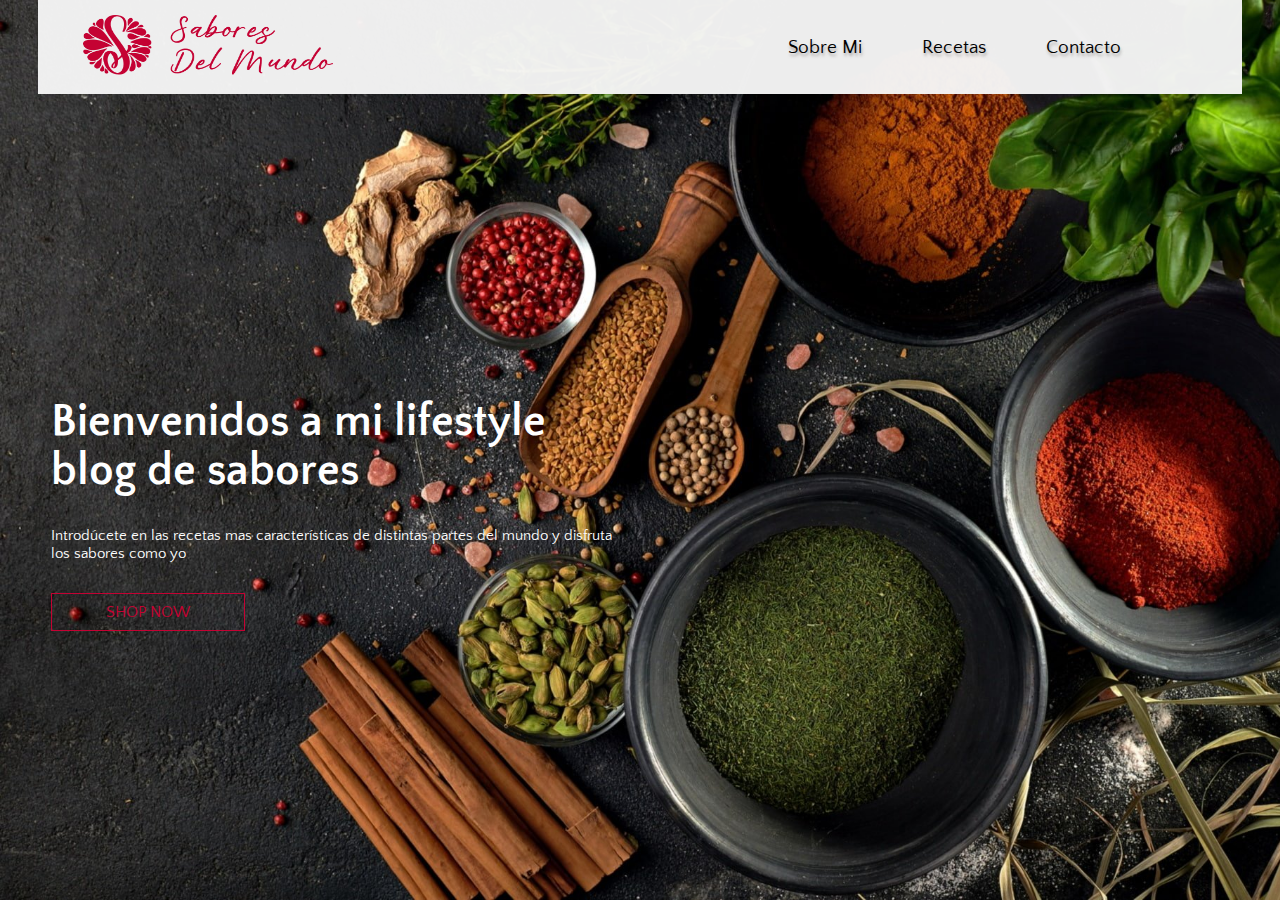
<file: index.html>
<!DOCTYPE html>
<html lang="en">
<head>
    <meta charset="UTF-8">
    <meta http-equiv="X-UA-Compatible" content="IE=edge">
    <meta name="viewport" content="width=device-width, initial-scale=1.0">
    <title>Sabores Del Mundo</title>
    <link rel="preconnect" href="https://fonts.googleapis.com">
    <link rel="preconnect" href="https://fonts.gstatic.com" crossorigin>
    <link href="https://fonts.googleapis.com/css2?family=Dancing+Script&family=Quattrocento+Sans:wght@400;700&display=swap" rel="stylesheet">
    <link rel="stylesheet" href="./css/style.css">
</head>
<body>
    <header>
        <nav>
            <a href="./index.html">
                    <img src="./assets/sabores-del-mundo.png" class="logo" alt="logo" width="200" height="50">
            </a>
            <ul>
                <li>
                        <a href="./pages/sobremi.html">Sobre Mi</a>
                </li>
                <li>
                        <a href="./pages/recetas.html">Recetas</a>
                </li>
                <li>
                        <a href="./pages/contacto.html">Contacto</a>
                </li>
            </ul>
        </nav>
    </header>
    <main>
        <div class="background_hero"></div>
        <div class="container_hero">
            <div class="wrap">
                <div class="box">
                    <h1>Bienvenidos a mi lifestyle blog de sabores</h1>
                    <p>Introdúcete en las recetas mas características de distintas partes del mundo y disfruta los sabores como yo</p>
                    <div class="boton_hero">
                        <a href="./pages/recetas.html">SHOP NOW</a>

                    </div>
                </div>
            </div>  
        </div>
    </main>
    <!-- <footer class="footer_contenedor">
        <div class="footer_bg">
            
            <div class="footer_form">
                <form action="">
                    <div class="form_title">
                        <p>Subscríbete y recibe Novedades</p>
                    </div>
                    <div class="form_inputs">
                        <div>
                            <input type="email"    placeholder="Ingresa tu email aqui *" class="input_footer" >
                            <label for="" ></label>
                        </div>
                        <div>
                            <input type="submit" 
                            class="boton_footer"
                            value="Subscribe" >
                        </div>
                    </div>
                
                </form>
            </div>
            
            <div class="footer_redes">
                <section class="icons">
                    <a href=""><i class="bi bi-facebook"></i></a>
                    <a href=""><i class="bi bi-instagram"></i></a>
                    <a href=""><i class="bi bi-google"></i></a>
                    <a href=""><i class="bi bi-whatsapp"></i></a>
                    <a href=""><i class="bi bi-twitch"></i></a>
                </section>
            </div>

        </div>
         
         
        <div class="footer_copyright">
             © 2023 Copyright:
            <a href="">SaboresdelMundo.com</a>
        </div>
        
    </footer> -->
</body>
</html>
</file>
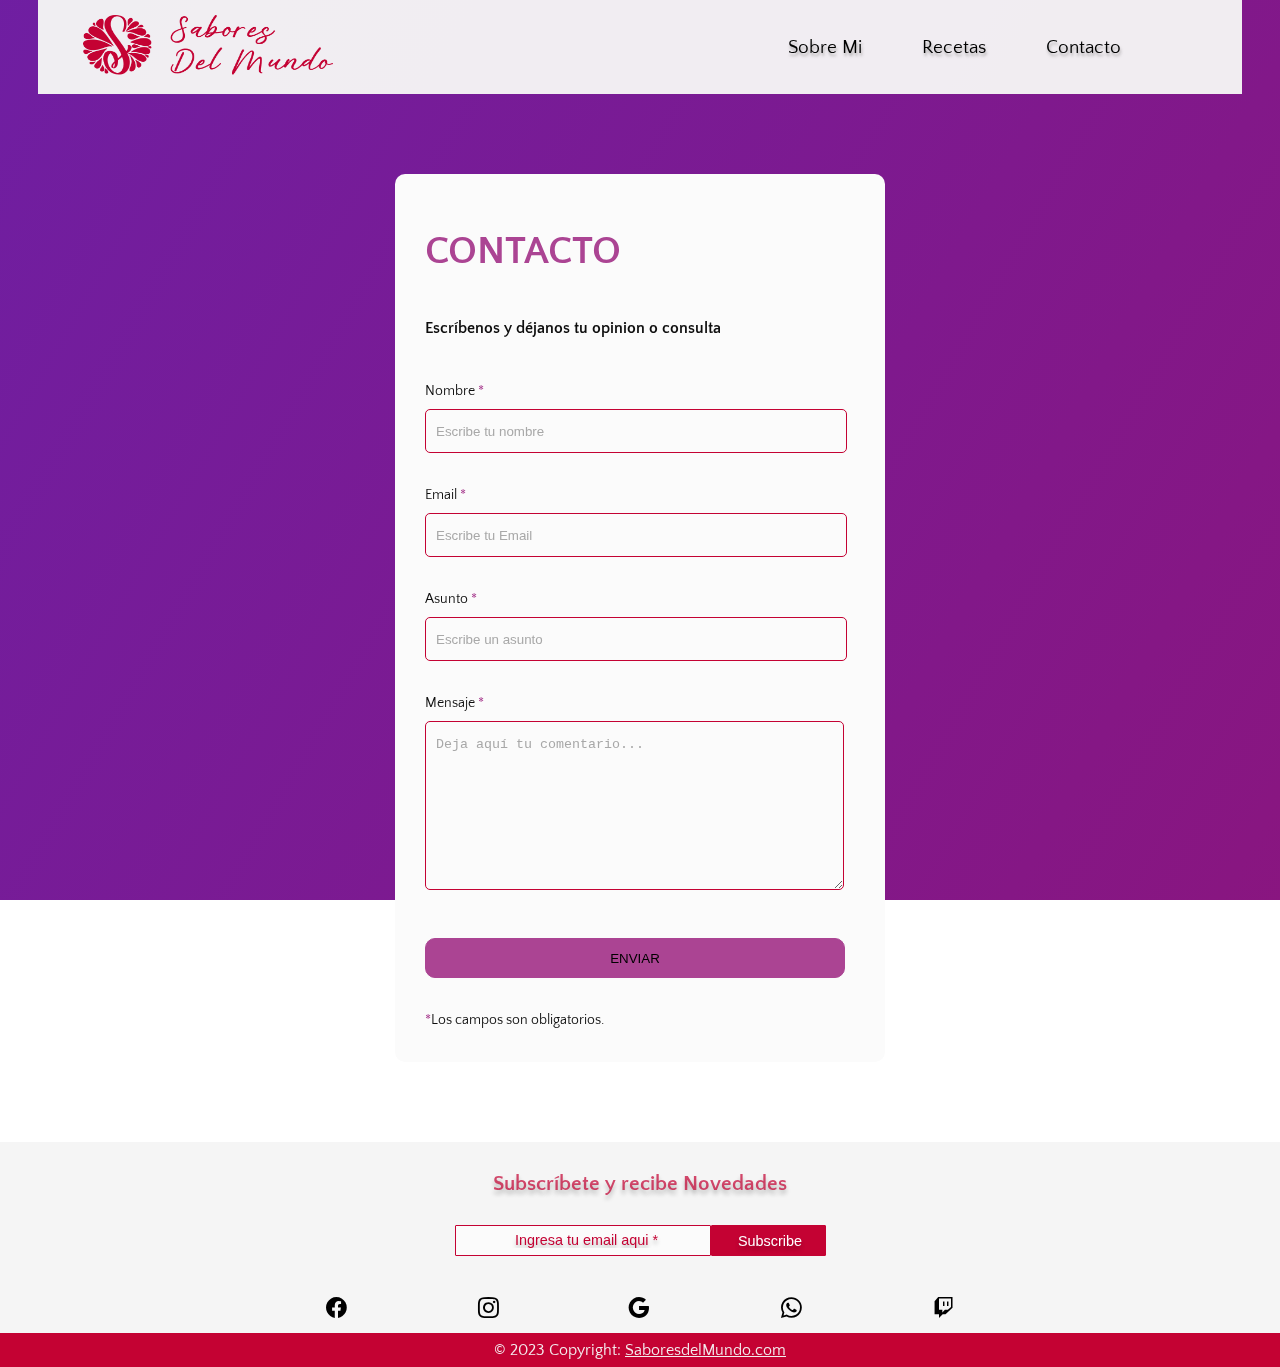
<file: pages/contacto.html>
<!DOCTYPE html>
<html lang="en">
<head>
    <meta charset="UTF-8">
    <meta http-equiv="X-UA-Compatible" content="IE=edge">
    <meta name="viewport" content="width=device-width, initial-scale=1.0">
    <title>Sabores Del Mundo</title>
    <link rel="preconnect" href="https://fonts.googleapis.com">
    <link rel="preconnect" href="https://fonts.gstatic.com" crossorigin>
    <link href="https://fonts.googleapis.com/css2?family=Dancing+Script&family=Quattrocento+Sans:wght@400;700&display=swap" rel="stylesheet">
    <link rel="stylesheet" href="../css/style.css">
</head>
<body>
    <header>
        <nav>
            <a href="../index.html">
                    <img src="../assets/sabores-del-mundo.png" class="logo" alt="logo" width="200" height="50">
            </a>
            <ul>
                <li>
                        <a href="../pages/sobremi.html" target="_blank">Sobre Mi</a>
                </li>
                <li>
                        <a href="../pages/recetas.html" target="_blank">Recetas</a>
                </li>
                <li>
                        <a href="../pages/contacto.html" target="_blank">Contacto</a>
                </li>
            </ul>
        </nav>
    </header>
    <main>
        <div class="bg"></div>
        <div class="bg bg2"></div>
        <div class="bg bg3"></div>

        <div class="formulario_contacto">
            <div class="formulario">
                <h1>CONTACTO</h1>
                <h3>Escríbenos y déjanos tu opinion o consulta</h3>
                <form action="https://formsubmit.co/luciagallardoherrera@gmail.com" method="post">
                    <p>
                        <label for="nombre" class="colocar_nombre">Nombre
                            <span class="obligatorio">*</span>
                        </label>
                        <input type="text" name="introducir_nombre" id="nombre" required="obligatorio" placeholder="Escribe tu nombre">
                    </p>
                    <p>
                        <label for="email" class="colocar_email">Email
                            <span class="obligatorio">*</span>
                        </label>
                        <input type="email" name="introducir_email" id="email" required="obligatorio" placeholder="Escribe tu Email">
                    </p>
                    <p>
                        <label for="asunto" class="colocar_asunto">Asunto
                            <span class="obligatorio">*</span>
                        </label>
                        <input type="text" name="introducir_asunto" id="asunto" required="obligatorio" placeholder="Escribe un asunto">
                    </p>
                    <p>
                        <label for="mensaje" class="colocar_mensaje">Mensaje
                            <span class="obligatorio">*</span>
                        </label>
                        <textarea name="introducir_mensaje" class="texto_mensaje" id="mensaje" required="obligatorio" placeholder="Deja aquí tu comentario..."></textarea>
                    </p>
                    <input class="boton_enviar" type="submit" value="Enviar" name="enviar_formulario" id="enviar">
                    <p class="aviso">
                        <span class="obligatorio">*</span>Los campos son obligatorios.
                    </p>
                    <input type="hidden" name="_next" value="http://127.0.0.1:5500/pages/contacto.html">
                    <input type="hidden" name="_captcha" value="false">
                </form>
            </div>
        </div>

        
    </main>
    <footer class="footer_contenedor">
        <div class="footer_bg">
            <!-- Form Subscripción -->
            <div class="footer_form">
                <form action="">
                    <div class="form_title">
                        <p>Subscríbete y recibe Novedades</p>
                    </div>
                    <div class="form_inputs">
                        <div>
                            <input type="email"    placeholder="Ingresa tu email aqui *" class="input_footer" >
                            <label for="" ></label>
                        </div>
                        <div>
                            <input type="submit" 
                            class="boton_footer"
                            value="Subscribe" >
                        </div>
                    </div>
                
                </form>
            </div>
            <!-- Redes -->
            <div class="footer_redes">
                <section class="icons">
                    <a href=""><i class="bi bi-facebook"></i></a>
                    <a href=""><i class="bi bi-instagram"></i></a>
                    <a href=""><i class="bi bi-google"></i></a>
                    <a href=""><i class="bi bi-whatsapp"></i></a>
                    <a href=""><i class="bi bi-twitch"></i></a>
                </section>
            </div>

        </div>
         
         <!-- Copyright -->
        <div class="footer_copyright">
             © 2023 Copyright:
            <a href="">SaboresdelMundo.com</a>
        </div>
        <!-- Copyright -->
    </footer>
</body>
</html>
</file>
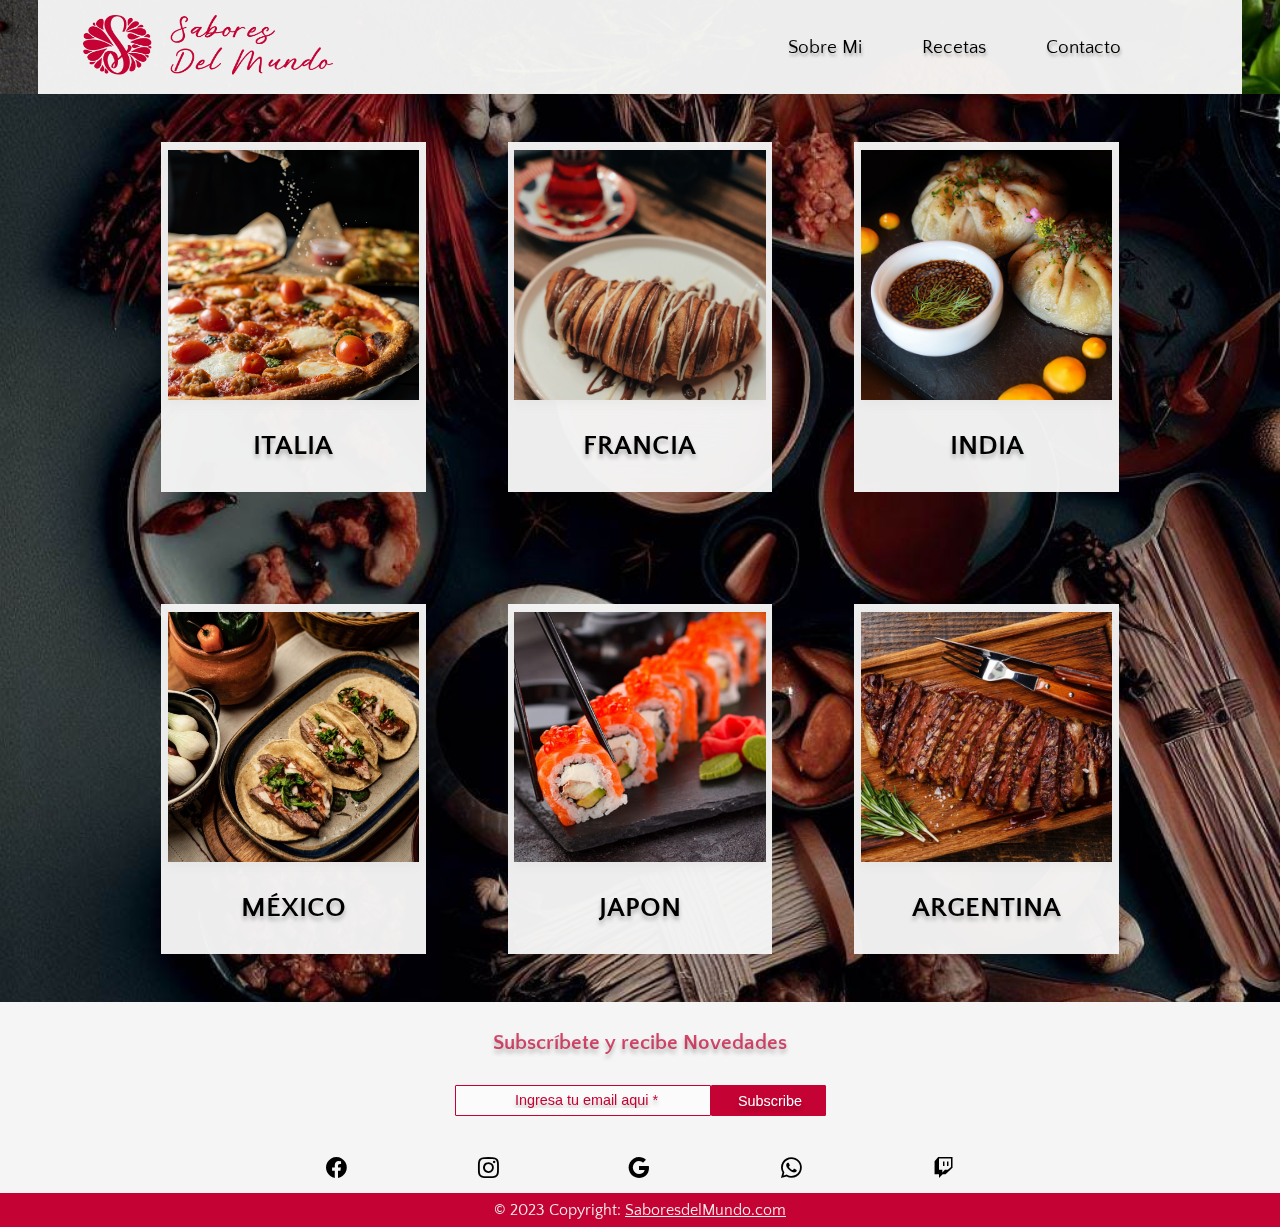
<file: pages/recetas.html>
<!DOCTYPE html>
<html lang="en">
<head>
    <meta charset="UTF-8">
    <meta http-equiv="X-UA-Compatible" content="IE=edge">
    <meta name="viewport" content="width=device-width, initial-scale=1.0">
    <title>Sabores Del Mundo</title>
    <link rel="preconnect" href="https://fonts.googleapis.com">
    <link rel="preconnect" href="https://fonts.gstatic.com" crossorigin>
    <link href="https://fonts.googleapis.com/css2?family=Dancing+Script&family=Quattrocento+Sans:wght@400;700&display=swap" rel="stylesheet">
    <link rel="stylesheet" href="../css/style.css">
</head>
<body>
    <header>
        <nav>
            <a href="../index.html">
                    <img src="../assets/sabores-del-mundo.png" class="logo" alt="logo" width="200" height="50">
            </a>
            <ul>
                <li>
                        <a href="../pages/sobremi.html" target="_blank">Sobre Mi</a>
                </li>
                <li>
                        <a href="../pages/recetas.html" target="_blank">Recetas</a>
                </li>
                <li>
                        <a href="../pages/contacto.html" target="_blank">Contacto</a>
                </li>
            </ul>
        </nav>
    </header>
<main>
    <div class="contenedor_bg">
        <div class="contenedor_card">
            <div class="card">
                <div class="card_img">
                    <img src="../assets/italia.jpg" alt=""> 
                </div>
                <div class="title">
                    <h3>Italia</h3>
                </div>
            </div>
            <div class="card">
                <div class="card_img">
                    <img src="../assets/francia.jpg" alt=""> 
                </div>
                <div class="title">
                    <h3>Francia</h3>
                </div>
            </div>
            <div class="card">
                <div class="card_img">
                    <img src="../assets/india.jpg" alt=""> 
                </div> 
                <div class="title">
                    <h3>India</h3>
                </div>
            </div>
            <div class="card">
                <div class="card_img">
                    <img src="../assets/sabores-mexicoo.jpeg" alt=""> 
                </div> 
                <div class="title">
                    <h3>México</h3>
                </div>
            </div>
            <div class="card">
                <div class="card_img">
                    <img src="../assets/sabores-japonpon.jpeg" alt="">
                </div>
                <div class="title">
                    <h3>Japon</h3>
                </div>
            </div>
            <div class="card">
                <div class="card_img">
                    <img src="../assets/sabores-argentina.jpeg" alt=""> 
                </div>
                <div class="title">
                    <h3>Argentina</h3>
                </div>
            </div>
        </div>
        
    </div>
        
</main>
    <footer class="footer_contenedor">
        <div class="footer_bg">
            <!-- Form Subscripción -->
            <div class="footer_form">
                <form action="">
                    <div class="form_title">
                        <p>Subscríbete y recibe Novedades</p>
                    </div>
                    <div class="form_inputs">
                        <div>
                            <input type="email"    placeholder="Ingresa tu email aqui *" class="input_footer" >
                            <label for="" ></label>
                        </div>
                        <div>
                            <input type="submit" 
                            class="boton_footer"
                            value="Subscribe" >
                        </div>
                    </div>
                
                </form>
            </div>
            <!-- Redes -->
            <div class="footer_redes">
                <section class="icons">
                    <a href=""><i class="bi bi-facebook"></i></a>
                    <a href=""><i class="bi bi-instagram"></i></a>
                    <a href=""><i class="bi bi-google"></i></a>
                    <a href=""><i class="bi bi-whatsapp"></i></a>
                    <a href=""><i class="bi bi-twitch"></i></a>
                </section>
            </div>

        </div>
         
         <!-- Copyright -->
        <div class="footer_copyright">
             © 2023 Copyright:
            <a href="">SaboresdelMundo.com</a>
        </div>
        <!-- Copyright -->
    </footer>
</body>
</html>
</file>
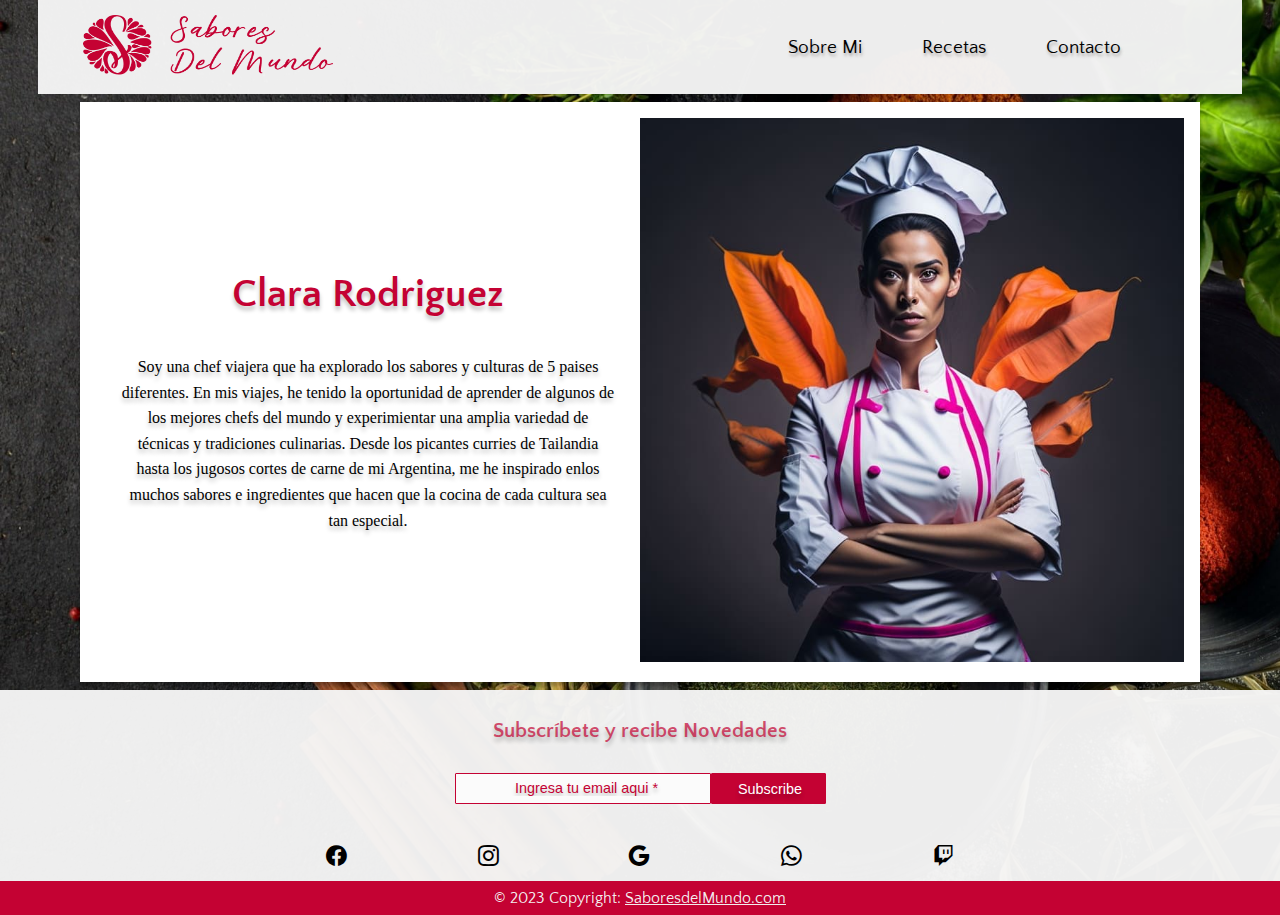
<file: pages/sobremi.html>
<!DOCTYPE html>
<html lang="en">
<head>
    <meta charset="UTF-8">
    <meta http-equiv="X-UA-Compatible" content="IE=edge">
    <meta name="viewport" content="width=device-width, initial-scale=1.0">
    <title>Sabores Del Mundo</title>
    <link rel="preconnect" href="https://fonts.googleapis.com">
    <link rel="preconnect" href="https://fonts.gstatic.com" crossorigin>
    <link href="https://fonts.googleapis.com/css2?family=Dancing+Script&family=Quattrocento+Sans:wght@400;700&display=swap" rel="stylesheet">
    <link rel="stylesheet" href="../css/style.css">
</head>
<body>
    <header>
        <nav>
            <a href="../index.html">
                    <img src="../assets/sabores-del-mundo.png" class="logo" alt="logo" width="200" height="50">
            </a>
            <ul>
                <li>
                        <a href="../pages/sobremi.html" target="_blank">Sobre Mi</a>
                </li>
                <li>
                        <a href="../pages/recetas.html" target="_blank">Recetas</a>
                </li>
                <li>
                        <a href="../pages/contacto.html" target="_blank">Contacto</a>
                </li>
            </ul>
        </nav>
    </header>
    <main>

        <div class="container">
            <div class="container_text">
                <h2 class="text_title">Clara Rodriguez</h2>
                <p class="text_parrafo">Soy una chef viajera que ha explorado los sabores y culturas de 5 paises diferentes. En mis viajes, he tenido la oportunidad de aprender de algunos de los mejores chefs del mundo y experimientar una amplia variedad de técnicas y tradiciones culinarias. Desde los picantes curries de Tailandia hasta los jugosos cortes de carne de mi Argentina, me he inspirado enlos muchos sabores e ingredientes que hacen que la cocina de cada cultura sea tan especial.</p>
            </div>
            <div class="container_img">
                <img src="../assets/chef-2.jpg" alt="retrato Clara Rodriguez">
            </div>
        </div>
        
    </main>
    <footer class="footer_contenedor">
        <div class="footer_bg">
            <!-- Form Subscripción -->
            <div class="footer_form">
                <form action="">
                    <div class="form_title">
                        <p>Subscríbete y recibe Novedades</p>
                    </div>
                    <div class="form_inputs">
                        <div>
                            <input type="email"    placeholder="Ingresa tu email aqui *" class="input_footer" >
                            <label for="" ></label>
                        </div>
                        <div>
                            <input type="submit" 
                            class="boton_footer"
                            value="Subscribe" >
                        </div>
                    </div>
                
                </form>
            </div>
            <!-- Redes -->
            <div class="footer_redes">
                <section class="icons">
                    <a href=""><i class="bi bi-facebook"></i></a>
                    <a href=""><i class="bi bi-instagram"></i></a>
                    <a href=""><i class="bi bi-google"></i></a>
                    <a href=""><i class="bi bi-whatsapp"></i></a>
                    <a href=""><i class="bi bi-twitch"></i></a>
                </section>
            </div>

        </div>
         
         <!-- Copyright -->
        <div class="footer_copyright">
             © 2023 Copyright:
            <a href="">SaboresdelMundo.com</a>
        </div>
        <!-- Copyright -->
    </footer>
</body>
</html>
</file>
<file: css/style.css>
@import url("https://cdn.jsdelivr.net/npm/bootstrap-icons@1.10.5/font/bootstrap-icons.css");
header {
  background-color: rgba(245, 245, 245, 0.97);
  top: 0;
  width: 94%;
  margin: auto; }

.logo {
  width: 250px;
  height: 60px;
  padding: 5px; }

nav {
  display: flex;
  justify-content: space-between;
  align-items: center;
  flex-wrap: nowrap; }
  nav ul {
    display: flex;
    padding: 0; }
    nav ul a {
      padding: 10px 30px;
      font-size: 1.2rem;
      text-shadow: 10px; }
    nav ul a:hover {
      color: #c40233;
      transform: scale(1.1); }

.footer_contenedor {
  display: block;
  left: 0;
  bottom: 0;
  width: 100%;
  text-align: center; }
  .footer_contenedor .footer_copyright {
    background-color: #c40233;
    color: rgba(245, 245, 245, 0.97);
    padding: .5rem; }
    .footer_contenedor .footer_copyright a {
      color: rgba(245, 245, 245, 0.97); }

.footer_redes {
  padding: .8rem;
  display: flex;
  justify-content: center;
  align-items: center;
  flex-wrap: nowrap; }
  .footer_redes .icons {
    width: 50%;
    display: flex;
    justify-content: space-between;
    align-items: center;
    flex-wrap: nowrap; }
    .footer_redes .icons a {
      font-size: 1.3rem;
      color: #000;
      transition: 1s; }
    .footer_redes .icons a:hover {
      color: #c40233;
      transform: scale(1.5); }

.form_inputs {
  margin: .5rem;
  display: flex;
  justify-content: center;
  align-items: center;
  flex-wrap: nowrap; }

.form_title {
  font-family: 'Quattrocento Sans';
  font-style: normal;
  font-weight: 700;
  font-size: 1.3rem;
  line-height: 22px;
  color: rgba(196, 2, 51, 0.71);
  text-shadow: 0px 4px 4px rgba(0, 0, 0, 0.25); }

.footer_bg {
  background-color: rgba(245, 245, 245, 0.97);
  padding-top: .6rem; }

body {
  margin: 0;
  padding: 0;
  font-family: 'Quattrocento Sans', sans-serif; }

ul {
  list-style-type: none;
  text-decoration: none; }
  ul a {
    color: black;
    display: inline-block;
    text-decoration: none;
    text-shadow: 1px 3px 3px rgba(144, 141, 141, 0.73); }

a:active {
  text-decoration: none;
  color: #c40233; }

a:visited {
  text-decoration: none; }

.contenedor_card {
  display: flex;
  flex-direction: column;
  align-items: center;
  justify-content: center; }
  .contenedor_card .card {
    width: 60%;
    height: 350px;
    margin: 2rem 0 2rem 0;
    background-color: rgba(245, 245, 245, 0.97); }
    .contenedor_card .card .card_img {
      width: 95%;
      margin: auto;
      filter: drop-shadow(0px 4px 4px rgba(217, 217, 217, 0.38));
      backdrop-filter: blur(2px); }
      .contenedor_card .card .card_img img {
        width: 100%;
        height: 250px;
        object-fit: cover;
        margin-top: .5rem; }
    .contenedor_card .card .title {
      font-family: 'Quattrocento Sans';
      font-style: normal;
      font-weight: 400;
      font-size: 24px;
      line-height: 27px;
      text-align: center;
      text-transform: uppercase;
      color: #000000;
      text-shadow: 0px 4px 4px rgba(0, 0, 0, 0.25); }

@media (min-width: 750px) {
  .contenedor_card {
    display: grid;
    grid-template-columns: 1fr 1fr;
    grid-template-rows: 1fr 1fr 1fr;
    gap: 1rem; }
    .contenedor_card .card {
      width: 70%;
      justify-content: center;
      margin: auto;
      margin-top: 3rem;
      margin-bottom: 3rem; } }
@media (min-width: 1100px) {
  .contenedor_card {
    width: 80%;
    margin: auto;
    display: grid;
    grid-template-columns: 1fr 1fr 1fr;
    grid-template-rows: 1fr 1fr; }
    .contenedor_card .card {
      width: 80%; } }
.btn {
  border: none;
  border-radius: 2px;
  padding: 0.7em 1.5em;
  cursor: pointer;
  margin-right: 10px;
  margin-bottom: 10px;
  font-size: 1.5rem;
  font-weight: 500;
  transition: transform 100ms; }
  .btn:hover {
    transform: scale(1.1); }

.boton, .form_inputs .boton_footer {
  box-sizing: border-box;
  width: 115px;
  height: 31px;
  background: #c40233;
  border: 1px solid #C40233;
  border-radius: 1px;
  font-weight: 300;
  font-size: .9rem;
  text-align: center;
  color: #FFFFFF;
  text-shadow: 0px 4px 4px rgba(0, 0, 0, 0.25);
  transition: transform 100ms; }
  .boton:hover, .form_inputs .boton_footer:hover {
    transform: scale(1.1); }

.input, .form_inputs .input_footer {
  box-sizing: border-box;
  width: 256px;
  height: 31px;
  border: 1px solid #c40233;
  border-radius: 1px; }
  .input::placeholder, .form_inputs .input_footer::placeholder {
    text-align: center;
    font-size: .9rem;
    color: #c40233;
    text-shadow: 0px 4px 4px rgba(0, 0, 0, 0.25); }

@media (max-width: 420px) {
  .form_inputs {
    display: flex;
    justify-content: space-around;
    align-items: center;
    flex-wrap: wrap;
    flex-direction: column;
    margin: .6rem; }
    .form_inputs .input_footer {
      margin-bottom: 1rem; } }
@media (max-width: 992px) {
  nav {
    display: flex;
    justify-content: space-around;
    align-items: center;
    flex-wrap: wrap;
    padding-bottom: 20px;
    padding-top: 20px; }
    nav ul {
      padding-left: 0; } }
@media (min-width: 992px) {
  nav {
    display: flex;
    justify-content: space-between;
    align-items: center;
    flex-wrap: nowrap;
    width: 90%;
    margin: 0;
    padding-left: 30px; }
    nav img {
      margin: 10px; } }
@media (min-width: 1366px) {
  .footer_bg {
    display: flex;
    justify-content: space-around;
    align-items: center;
    flex-wrap: nowrap;
    margin-bottom: .6rem; }
    .footer_bg .footer_redes {
      width: 50%; }
    .footer_bg .footer_form {
      width: 50%; } }
html {
  height: 100%; }

body {
  margin: 0; }

.bg {
  animation: slide 10s ease infinite;
  background: linear-gradient(-60deg, #6422b0, #c40233, #6422b0);
  background-size: 400% 400%;
  bottom: 0;
  left: -60%;
  position: fixed;
  right: -60%;
  top: 0;
  z-index: -1; }

.bg2 {
  animation-direction: alternate-reverse;
  animation-duration: 5s; }

.bg3 {
  animation-duration: 5s; }

@keyframes slide {
  0% {
    background-position: 0 50%; }
  100% {
    background-position: 100% 50%; } }
.formulario_contacto {
  width: 460px;
  height: auto;
  margin: 80px auto;
  border-radius: 10px;
  padding-top: 30px;
  padding-bottom: 20px;
  background-color: #fbfbfb;
  padding-left: 30px; }

input {
  background-color: #fbfbfb;
  width: 408px;
  height: 40px;
  border-radius: 5px;
  border-style: solid;
  border-width: 1px;
  border-color: #c40233;
  margin-top: 10px;
  padding-left: 10px;
  margin-bottom: 20px; }

textarea {
  background-color: #fbfbfb;
  width: 405px;
  height: 150px;
  border-radius: 5px;
  border-style: solid;
  border-width: 1px;
  border-color: #c40233;
  margin-top: 10px;
  padding-left: 10px;
  margin-bottom: 20px;
  padding-top: 15px; }

label {
  display: block;
  float: center; }

.boton_enviar {
  padding-left: 5px;
  padding-right: 5px;
  margin-bottom: 20px;
  margin-top: 10px;
  text-transform: uppercase;
  background-color: #ab4493;
  border-color: #ab4493;
  border-style: solid;
  border-radius: 10px;
  width: 420px;
  cursor: pointer; }

span {
  color: #ab4493; }

.aviso {
  font-size: 13px;
  color: #0e0e0e; }

::-webkit-input-placeholder {
  color: #a8a8a8; }

::-webkit-textarea-placeholder {
  color: #a8a8a8; }

.formulario input:focus {
  outline: 0;
  border: 1px solid #ab4493; }
.formulario textarea:focus {
  outline: 0;
  border: 1px solid #ab4493; }
.formulario h3 {
  font-size: 16px;
  padding-bottom: 30px;
  color: #0e0e0e; }
.formulario p {
  font-size: 14px;
  color: #0e0e0e; }
.formulario h1 {
  font-size: 39px;
  text-align: letf;
  padding-bottom: 20px;
  color: #ab4493; }

body {
  margin: 0;
  padding: 0;
  background-image: url(../assets/heroo.jpg);
  background-repeat: no-repeat;
  background-size: cover; }

.container_hero {
  display: flex;
  max-width: 100%;
  height: 90vh; }
  .container_hero .wrap {
    max-width: 1500px;
    margin: 0 4vw;
    display: flex;
    flex-flow: row wrap; }
    .container_hero .wrap .box {
      flex-basis: 70%;
      color: white;
      text-align: left;
      align-self: center; }
      .container_hero .wrap .box h1 {
        font-size: 45px;
        line-height: 1.1; }
      .container_hero .wrap .box p {
        font-size: 15px;
        line-height: 1.2; }
      .container_hero .wrap .box .boton_hero {
        display: flex;
        justify-content: center;
        width: 15vw;
        min-height: 4vh;
        margin-top: 30px;
        border: solid 1px #c40233; }
        .container_hero .wrap .box .boton_hero a {
          color: #c40233;
          text-decoration: none;
          align-self: center; }

.contenedor_bg {
  width: 100%;
  background-image: url(../assets/sabores-recetafondo.jpg);
  background-color: rgba(245, 245, 245, 0.97);
  height: auto;
  background-position: center;
  background-repeat: repeat;
  background-size: cover; }

.container {
  display: flex;
  justify-content: center;
  align-items: center;
  flex-wrap: nowrap;
  flex-direction: column;
  width: 85%;
  margin: auto;
  padding: 1rem;
  margin-top: .5rem;
  margin-bottom: .5rem;
  background: #fff;
  box-shadow: 0px 4px 4px rgba(0, 0, 0, 0.25); }

.container_text {
  width: 50%; }
  .container_text h2 {
    font-family: 'Quattrocento Sans';
    font-style: normal;
    font-weight: 700;
    font-size: 1.5rem;
    line-height: 53px;
    color: #c40233;
    text-align: center;
    text-shadow: 0px 4px 4px rgba(0, 0, 0, 0.25); }
  .container_text p {
    font-family: 'Inter';
    font-style: normal;
    font-weight: 300;
    font-size: 16px;
    line-height: 160%;
    text-align: center;
    color: #000000;
    text-shadow: 0px 4px 4px rgba(0, 0, 0, 0.25); }

.container_img {
  width: 50%; }
  .container_img img {
    object-fit: cover;
    width: 100%;
    height: auto; }

@media (min-width: 992px) {
  .container {
    display: flex;
    justify-content: center;
    align-items: center;
    flex-wrap: nowrap;
    flex-direction: row; }

  .container_text h2 {
    font-size: 2.5rem; }
  .container_text p {
    font-size: 1rem;
    padding: 0 1.5rem 0 1.5rem; } }
@media (min-width: 1366px) {
  .container {
    margin-top: 4rem;
    margin-bottom: 4rem; } }

/*# sourceMappingURL=style.css.map */
</file>
